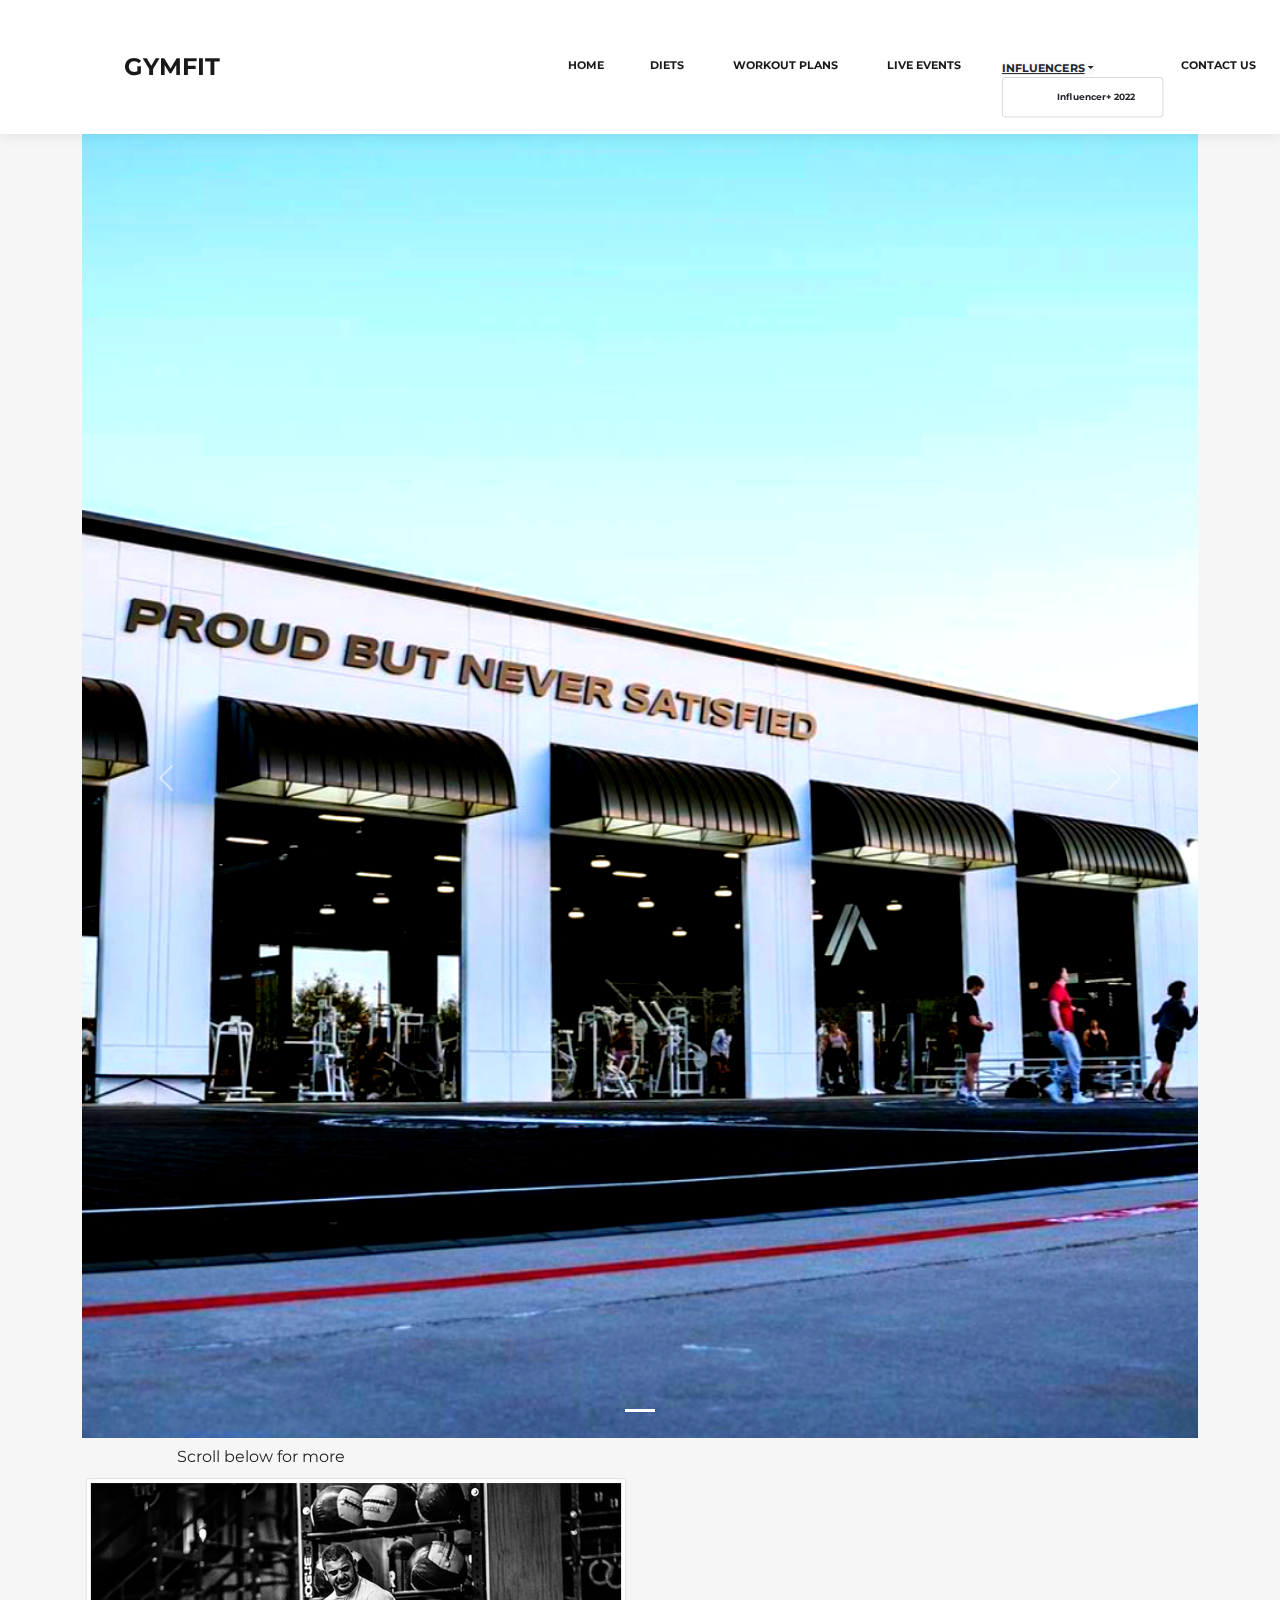
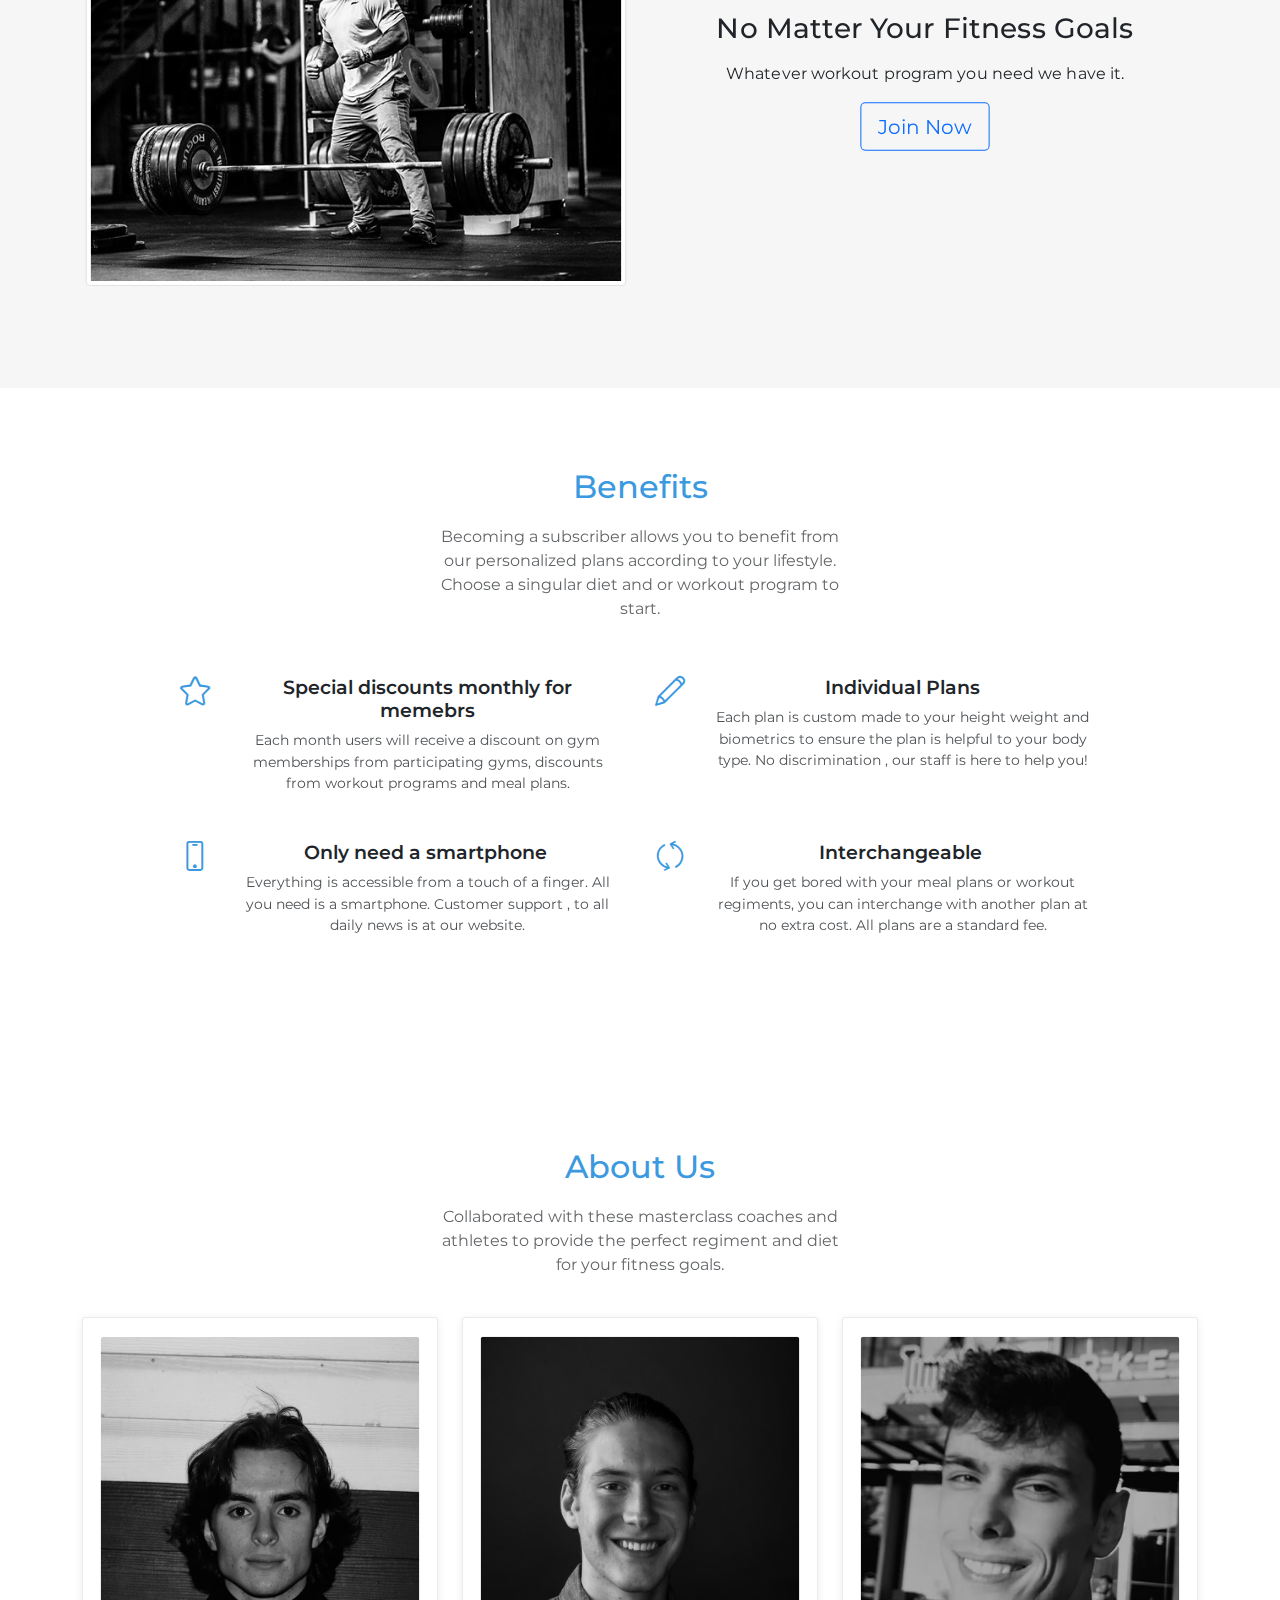
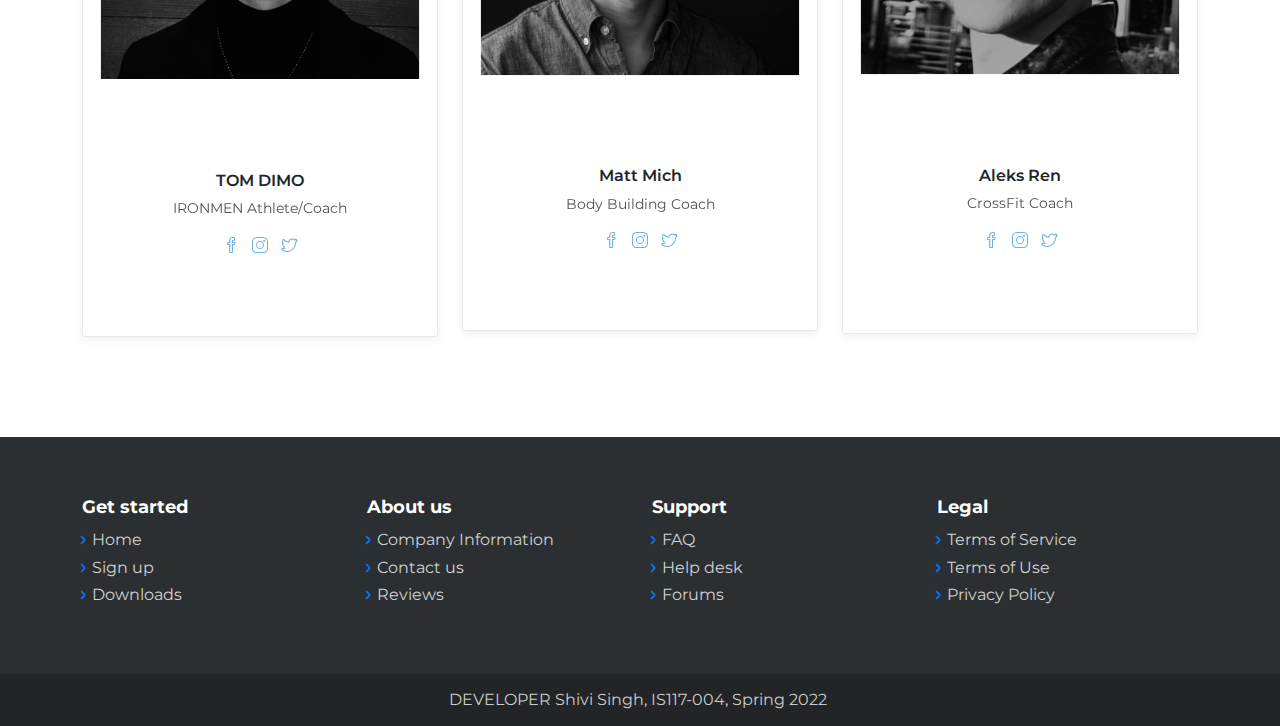
<file: Final web proj/index.html>
<!DOCTYPE html>
<html class="text-center">

<head>
    <meta charset="utf-8">
    <meta name="viewport" content="width=device-width, initial-scale=1.0, shrink-to-fit=no">
    <title>Home - Brand</title>
    <link rel="stylesheet" href="assets/bootstrap/css/bootstrap.min.css">
    <link rel="stylesheet" href="https://fonts.googleapis.com/css?family=Montserrat:400,400i,700,700i,600,600i&amp;display=swap">
    <link rel="stylesheet" href="assets/fonts/simple-line-icons.min.css">
    <link rel="stylesheet" href="assets/css/Features-Image-1.css">
    <link rel="stylesheet" href="assets/css/Features-Image.css">
    <link rel="stylesheet" href="assets/css/NMDIG-Jumbotron-Advanced-Responsive-Tint-1.css">
    <link rel="stylesheet" href="assets/css/NMDIG-Jumbotron-Advanced-Responsive-Tint.css">
    <link rel="stylesheet" href="assets/css/vanilla-zoom.min.compiled.css">
</head>

<body>
    <nav class="navbar navbar-light navbar-expand-lg fixed-top bg-white clean-navbar">
        <div class="container-fluid"><button data-bs-toggle="collapse" class="navbar-toggler" data-bs-target="#navcol-1"><span class="visually-hidden">Toggle navigation</span><span class="navbar-toggler-icon"></span></button><a class="btn btn-primary" role="button" style="transform: translate(-154px);background: var(--bs-white);color: var(--bs-dark);border-color: var(--bs-dark);" href="index.html">GYMFIT</a>
            <div class="collapse navbar-collapse" id="navcol-1" style="padding: 25px;"><a class="navbar-brand logo" style="font-weight: bold;" href="index.html">GYMFIT</a>
                <ul class="navbar-nav ms-auto">
                    <li class="nav-item"><a class="nav-link active" href="index.html" style="font-weight: bold;font-size: 10.8px;transform: translate(52px);">Home</a></li>
                    <li class="nav-item"><a class="nav-link active" href="diets.html" style="font-size: 10.8px;transform: translate(50px);font-weight: bold;">diets</a></li>
                    <li class="nav-item" style="transform: translate(85px);"><a class="nav-link active" href="workout-plans.html" style="font-weight: bold;font-size: 10.8px;transform: translate(-34px);">Workout plans</a></li>
                    <li class="nav-item" style="transform: translate(112px);"><a class="nav-link active" href="live-events.html" style="font-weight: bold;font-size: 10.8px;transform: translate(-60px);">live events</a></li>
                    <li class="nav-item" style="font-size: 12.8px;transform: translate(84px) scale(1.01);margin: 8px;">
                        <div class="nav-item dropdown show" style="transform: translate(-38px);"><a class="dropdown-toggle active" aria-expanded="true" data-bs-toggle="dropdown" style="font-family: Montserrat, sans-serif;color: var(--bs-dark);font-size: 10.8px;font-weight: bold;background: var(--bs-gray-100);transform: translate(84px);" href="live-events.html" target="_blank">INFLUENCERS</a>
                            <div class="dropdown-menu show"><a class="dropdown-item" href="influencer.html" style="font-size: 9px;transform: translate(38px);font-weight: bold;">Influencer+ 2022</a></div>
                        </div>
                    </li>
                    <li class="nav-item"><a class="nav-link active" href="contact-us.html" style="transform: translate(53px);font-weight: bold;font-size: 10.8px;">Contact Us</a></li>
                </ul>
                <ul class="navbar-nav"></ul>
            </div>
        </div>
    </nav>
    <main class="page landing-page"><input class="form-control-plaintext" type="text" value="Welcome to GymFit" readonly="" style="transform: translate(136px);">
        <section class="clean-block clean-info dark">
            <div class="container">
                <div class="carousel slide" data-bs-ride="carousel" id="carousel-1">
                    <div class="carousel-inner">
                        <div class="carousel-item active"><img class="w-100 d-block" src="assets/img/Screen%20Shot%202022-05-04%20at%207.36.06%20PM.png" alt="Slide Image" style="padding: 44px;transform: scale(1.49);filter: contrast(147%) saturate(191%);"></div>
                    </div>
                    <div><a class="carousel-control-prev" href="#carousel-1" role="button" data-bs-slide="prev"><span class="carousel-control-prev-icon"></span><span class="visually-hidden">Previous</span></a><a class="carousel-control-next" href="#carousel-1" role="button" data-bs-slide="next"><span class="carousel-control-next-icon"></span><span class="visually-hidden">Next</span></a></div>
                    <ol class="carousel-indicators">
                        <li data-bs-target="#carousel-1" data-bs-slide-to="0" class="active"></li>
                    </ol>
                </div><input class="form-control-plaintext" type="text" value="Scroll below for more" readonly="" style="transform: translate(95px);">
                <div class="row align-items-center">
                    <div class="col-md-6"><img class="img-thumbnail" src="assets/img/scenery/16133fb937137c45463932628f38fe00.png" style="transform: translate(1px) scale(0.99);"></div>
                    <div class="col-md-6" style="transform: scale(1.01);">
                        <h3>No Matter Your Fitness Goals</h3>
                        <div class="getting-started-info">
                            <p>Whatever workout program you need we have it.</p>
                        </div><a class="btn btn-outline-primary btn-lg" role="button" href="workout-plans.html">Join Now</a>
                    </div>
                </div>
            </div>
        </section>
        <section class="clean-block features">
            <div class="container">
                <div class="block-heading">
                    <h2 class="text-info">Benefits</h2>
                    <p>Becoming a subscriber allows you to benefit from our personalized plans according to your lifestyle. Choose a singular diet and or workout program to start.</p>
                </div>
                <div class="row justify-content-center">
                    <div class="col-md-5 feature-box"><i class="icon-star icon"></i>
                        <h4>Special discounts monthly for memebrs</h4>
                        <p>Each month users will receive a discount on gym memberships from participating gyms, discounts from workout programs and meal plans.</p>
                    </div>
                    <div class="col-md-5 feature-box"><i class="icon-pencil icon"></i>
                        <h4>Individual Plans</h4>
                        <p>Each plan is custom made to your height weight and biometrics to ensure the plan is helpful to your body type. No discrimination , our staff is here to help you!</p>
                    </div>
                    <div class="col-md-5 feature-box"><i class="icon-screen-smartphone icon"></i>
                        <h4>Only need a smartphone&nbsp;</h4>
                        <p>Everything is accessible from a touch of a finger. All you need is a smartphone. Customer support , to all daily news is at our website.</p>
                    </div>
                    <div class="col-md-5 feature-box"><i class="icon-refresh icon"></i>
                        <h4>Interchangeable&nbsp;</h4>
                        <p>If you get bored with your meal plans or workout regiments, you can interchange with another plan at no extra cost. All plans are a standard fee.</p>
                    </div>
                </div>
            </div>
        </section>
        <section class="clean-block about-us">
            <div class="container">
                <div class="block-heading">
                    <h2 class="text-info">About Us</h2>
                    <p>Collaborated with these masterclass coaches and athletes to provide the perfect regiment and diet for your fitness goals.</p>
                </div>
                <div class="row justify-content-center">
                    <div class="col-sm-6 col-lg-4">
                        <div class="card text-center clean-card" style="max-width: 1000px;"><img class="card-img-top w-100 d-block" src="assets/img/avatars/headshot_tommy.jpg" style="transform: scale(0.90);height: 379.5px;">
                            <div class="card-body info" style="height: 237.812px;padding: 73px;">
                                <h4 class="card-title">TOM DIMO</h4>
                                <p class="card-text">IRONMEN Athlete/Coach</p>
                                <div class="icons"><a href="#"><i class="icon-social-facebook"></i></a><a href="#"><i class="icon-social-instagram"></i></a><a href="#"><i class="icon-social-twitter"></i></a></div>
                            </div>
                        </div>
                    </div>
                    <div class="col-sm-6 col-lg-4">
                        <div class="card text-center clean-card"><img class="card-img-top w-100 d-block" src="assets/img/avatars/headshot_matt.jpg" style="transform: scale(0.90);height: 376px;">
                            <div class="card-body info" style="padding: 72px;">
                                <h4 class="card-title">Matt Mich</h4>
                                <p class="card-text">Body Building Coach</p>
                                <div class="icons"><a href="#"><i class="icon-social-facebook"></i></a><a href="#"><i class="icon-social-instagram"></i></a><a href="#"><i class="icon-social-twitter"></i></a></div>
                            </div>
                        </div>
                    </div>
                    <div class="col-sm-6 col-lg-4">
                        <div class="card text-center clean-card"><img class="card-img-top w-100 d-block" src="assets/img/avatars/headshot_aleks.jpg" style="height: 374.656px;transform: scale(0.90);filter: brightness(69%) contrast(96%) saturate(0%);">
                            <div class="card-body info" style="height: 239.812px;padding: 73px;">
                                <h4 class="card-title">Aleks Ren</h4>
                                <p class="card-text">CrossFit Coach</p>
                                <div class="icons"><a href="#"><i class="icon-social-facebook"></i></a><a href="#"><i class="icon-social-instagram"></i></a><a href="#"><i class="icon-social-twitter"></i></a></div>
                            </div>
                        </div>
                    </div>
                </div>
            </div>
        </section>
    </main>
    <footer class="page-footer dark">
        <div class="container">
            <div class="row">
                <div class="col-sm-3">
                    <h5>Get started</h5>
                    <ul>
                        <li><a href="#">Home</a></li>
                        <li><a href="#">Sign up</a></li>
                        <li><a href="#">Downloads</a></li>
                    </ul>
                </div>
                <div class="col-sm-3">
                    <h5>About us</h5>
                    <ul>
                        <li><a href="#">Company Information</a></li>
                        <li><a href="contact-us.html">Contact us</a></li>
                        <li><a href="#">Reviews</a></li>
                    </ul>
                </div>
                <div class="col-sm-3">
                    <h5>Support</h5>
                    <ul>
                        <li><a href="#">FAQ</a></li>
                        <li><a href="#">Help desk</a></li>
                        <li><a href="#">Forums</a></li>
                    </ul>
                </div>
                <div class="col-sm-3">
                    <h5>Legal</h5>
                    <ul>
                        <li><a href="#">Terms of Service</a></li>
                        <li><a href="#">Terms of Use</a></li>
                        <li><a href="#">Privacy Policy</a></li>
                    </ul>
                </div>
            </div>
        </div>
        <div class="footer-copyright">
            <p>DEVELOPER Shivi Singh, IS117-004, Spring 2022&nbsp;</p>
        </div>
    </footer>
    <script src="assets/bootstrap/js/bootstrap.min.js"></script>
    <script src="assets/js/vanilla-zoom.js"></script>
    <script src="assets/js/theme.js"></script>
</body>

</html>
</file>
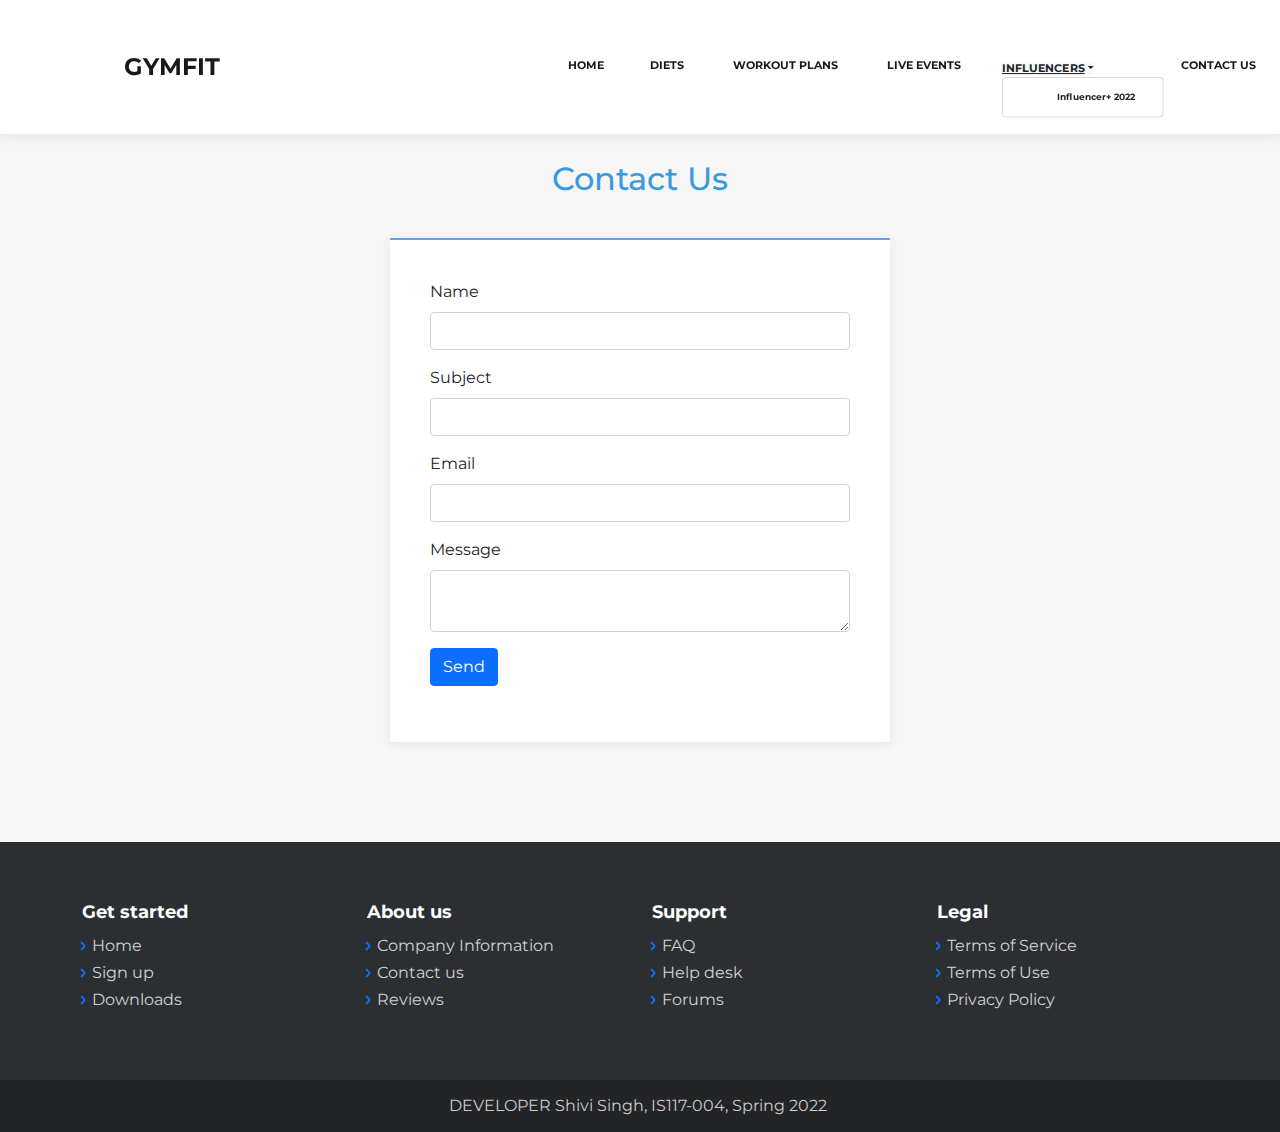
<file: Final web proj/contact-us.html>
<!DOCTYPE html>
<html>

<head>
    <meta charset="utf-8">
    <meta name="viewport" content="width=device-width, initial-scale=1.0, shrink-to-fit=no">
    <title>Contact Us - Brand</title>
    <link rel="stylesheet" href="assets/bootstrap/css/bootstrap.min.css">
    <link rel="stylesheet" href="https://fonts.googleapis.com/css?family=Montserrat:400,400i,700,700i,600,600i&amp;display=swap">
    <link rel="stylesheet" href="assets/fonts/simple-line-icons.min.css">
    <link rel="stylesheet" href="assets/css/Features-Image-1.css">
    <link rel="stylesheet" href="assets/css/Features-Image.css">
    <link rel="stylesheet" href="assets/css/NMDIG-Jumbotron-Advanced-Responsive-Tint-1.css">
    <link rel="stylesheet" href="assets/css/NMDIG-Jumbotron-Advanced-Responsive-Tint.css">
    <link rel="stylesheet" href="assets/css/vanilla-zoom.min.compiled.css">
</head>

<body>
    <nav class="navbar navbar-light navbar-expand-lg fixed-top bg-white clean-navbar">
        <div class="container-fluid"><button data-bs-toggle="collapse" class="navbar-toggler" data-bs-target="#navcol-1"><span class="visually-hidden">Toggle navigation</span><span class="navbar-toggler-icon"></span></button><a class="btn btn-primary" role="button" style="transform: translate(-154px);background: var(--bs-white);color: var(--bs-dark);border-color: var(--bs-dark);" href="index.html">GYMFIT</a>
            <div class="collapse navbar-collapse" id="navcol-1" style="padding: 25px;"><a class="navbar-brand logo" style="font-weight: bold;" href="index.html">GYMFIT</a>
                <ul class="navbar-nav ms-auto">
                    <li class="nav-item"><a class="nav-link active" href="index.html" style="font-weight: bold;font-size: 10.8px;transform: translate(52px);">Home</a></li>
                    <li class="nav-item"><a class="nav-link active" href="diets.html" style="font-size: 10.8px;transform: translate(50px);font-weight: bold;">diets</a></li>
                    <li class="nav-item" style="transform: translate(85px);"><a class="nav-link active" href="workout-plans.html" style="font-weight: bold;font-size: 10.8px;transform: translate(-34px);">Workout plans</a></li>
                    <li class="nav-item" style="transform: translate(112px);"><a class="nav-link active" href="live-events.html" style="font-weight: bold;font-size: 10.8px;transform: translate(-60px);">live events</a></li>
                    <li class="nav-item" style="font-size: 12.8px;transform: translate(84px) scale(1.01);margin: 8px;">
                        <div class="nav-item dropdown show" style="transform: translate(-38px);"><a class="dropdown-toggle active" aria-expanded="true" data-bs-toggle="dropdown" style="font-family: Montserrat, sans-serif;color: var(--bs-dark);font-size: 10.8px;font-weight: bold;background: var(--bs-gray-100);transform: translate(84px);" href="live-events.html" target="_blank">INFLUENCERS</a>
                            <div class="dropdown-menu show"><a class="dropdown-item" href="influencer.html" style="font-size: 9px;transform: translate(38px);font-weight: bold;">Influencer+ 2022</a></div>
                        </div>
                    </li>
                    <li class="nav-item"><a class="nav-link active" href="contact-us.html" style="transform: translate(53px);font-weight: bold;font-size: 10.8px;">Contact Us</a></li>
                </ul>
                <ul class="navbar-nav"></ul>
            </div>
        </div>
    </nav>
    <main class="page contact-us-page">
        <section class="clean-block clean-form dark">
            <div class="container">
                <div class="block-heading">
                    <h2 class="text-info">Contact Us</h2>
                    <p></p>
                </div>
                <form>
                    <div class="mb-3"><label class="form-label" for="name">Name</label><input class="form-control" type="text" id="name" name="name"></div>
                    <div class="mb-3"><label class="form-label" for="subject">Subject</label><input class="form-control" type="text" id="subject" name="subject"></div>
                    <div class="mb-3"><label class="form-label" for="email">Email</label><input class="form-control" type="email" id="email" name="email"></div>
                    <div class="mb-3"><label class="form-label" for="message">Message</label><textarea class="form-control" id="message" name="message"></textarea></div>
                    <div class="mb-3"><button class="btn btn-primary" type="submit">Send</button></div>
                </form>
            </div>
        </section>
    </main>
    <footer class="page-footer dark">
        <div class="container">
            <div class="row">
                <div class="col-sm-3">
                    <h5>Get started</h5>
                    <ul>
                        <li><a href="#">Home</a></li>
                        <li><a href="#">Sign up</a></li>
                        <li><a href="#">Downloads</a></li>
                    </ul>
                </div>
                <div class="col-sm-3">
                    <h5>About us</h5>
                    <ul>
                        <li><a href="#">Company Information</a></li>
                        <li><a href="contact-us.html">Contact us</a></li>
                        <li><a href="#">Reviews</a></li>
                    </ul>
                </div>
                <div class="col-sm-3">
                    <h5>Support</h5>
                    <ul>
                        <li><a href="#">FAQ</a></li>
                        <li><a href="#">Help desk</a></li>
                        <li><a href="#">Forums</a></li>
                    </ul>
                </div>
                <div class="col-sm-3">
                    <h5>Legal</h5>
                    <ul>
                        <li><a href="#">Terms of Service</a></li>
                        <li><a href="#">Terms of Use</a></li>
                        <li><a href="#">Privacy Policy</a></li>
                    </ul>
                </div>
            </div>
        </div>
        <div class="footer-copyright">
            <p>DEVELOPER Shivi Singh, IS117-004, Spring 2022&nbsp;</p>
        </div>
    </footer>
    <script src="assets/bootstrap/js/bootstrap.min.js"></script>
    <script src="assets/js/vanilla-zoom.js"></script>
    <script src="assets/js/theme.js"></script>
</body>

</html>
</file>
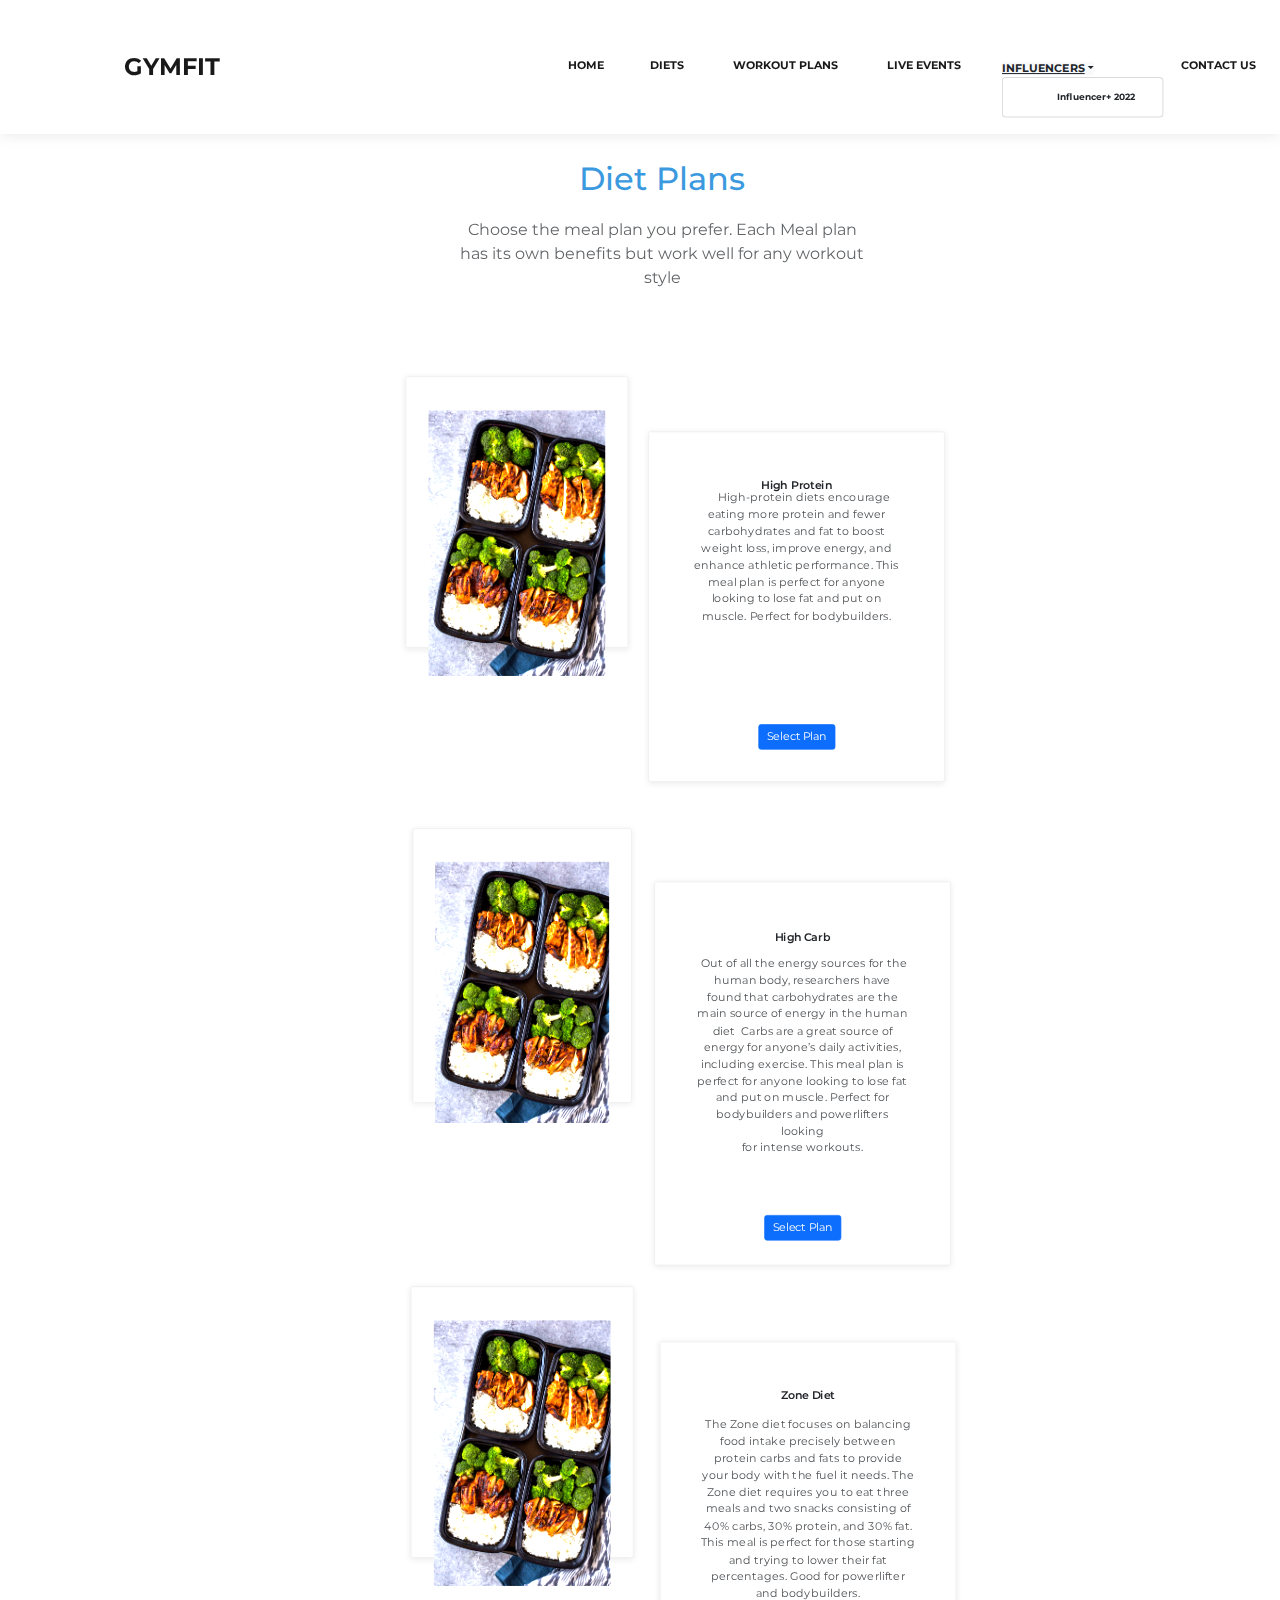
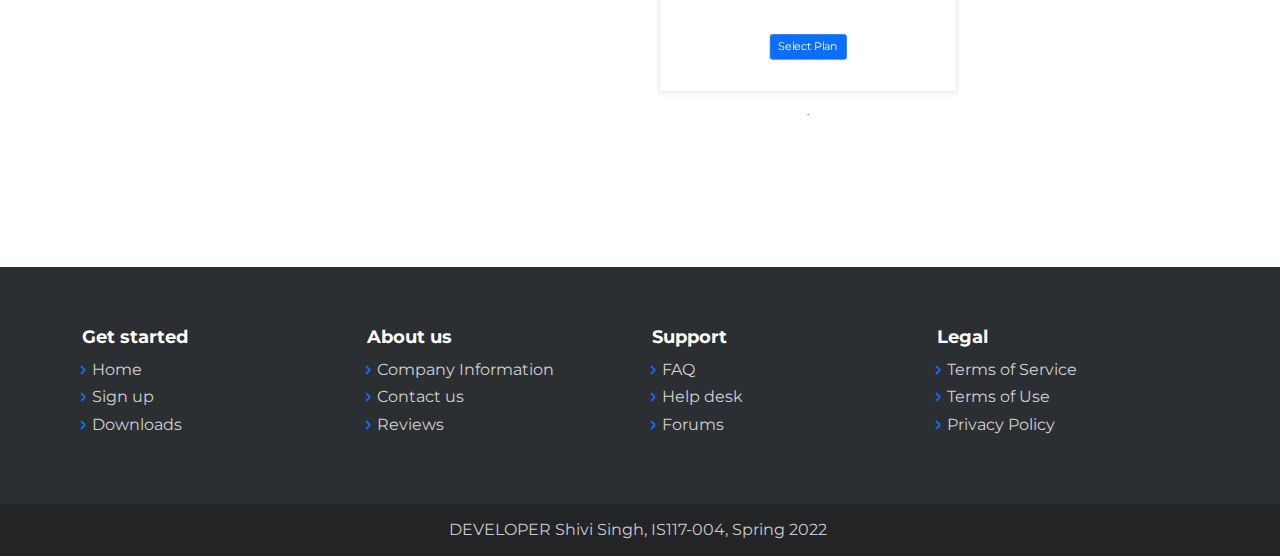
<file: Final web proj/diets.html>
<!DOCTYPE html>
<html>

<head>
    <meta charset="utf-8">
    <meta name="viewport" content="width=device-width, initial-scale=1.0, shrink-to-fit=no">
    <title>About Us - Brand</title>
    <link rel="stylesheet" href="assets/bootstrap/css/bootstrap.min.css">
    <link rel="stylesheet" href="https://fonts.googleapis.com/css?family=Montserrat:400,400i,700,700i,600,600i&amp;display=swap">
    <link rel="stylesheet" href="assets/fonts/simple-line-icons.min.css">
    <link rel="stylesheet" href="assets/css/Features-Image-1.css">
    <link rel="stylesheet" href="assets/css/Features-Image.css">
    <link rel="stylesheet" href="assets/css/NMDIG-Jumbotron-Advanced-Responsive-Tint-1.css">
    <link rel="stylesheet" href="assets/css/NMDIG-Jumbotron-Advanced-Responsive-Tint.css">
    <link rel="stylesheet" href="assets/css/vanilla-zoom.min.compiled.css">
</head>

<body>
    <nav class="navbar navbar-light navbar-expand-lg fixed-top bg-white clean-navbar">
        <div class="container-fluid"><button data-bs-toggle="collapse" class="navbar-toggler" data-bs-target="#navcol-1"><span class="visually-hidden">Toggle navigation</span><span class="navbar-toggler-icon"></span></button><a class="btn btn-primary" role="button" style="transform: translate(-154px);background: var(--bs-white);color: var(--bs-dark);border-color: var(--bs-dark);" href="index.html">GYMFIT</a>
            <div class="collapse navbar-collapse" id="navcol-1" style="padding: 25px;"><a class="navbar-brand logo" style="font-weight: bold;" href="index.html">GYMFIT</a>
                <ul class="navbar-nav ms-auto">
                    <li class="nav-item"><a class="nav-link active" href="index.html" style="font-weight: bold;font-size: 10.8px;transform: translate(52px);">Home</a></li>
                    <li class="nav-item"><a class="nav-link active" href="diets.html" style="font-size: 10.8px;transform: translate(50px);font-weight: bold;">diets</a></li>
                    <li class="nav-item" style="transform: translate(85px);"><a class="nav-link active" href="workout-plans.html" style="font-weight: bold;font-size: 10.8px;transform: translate(-34px);">Workout plans</a></li>
                    <li class="nav-item" style="transform: translate(112px);"><a class="nav-link active" href="live-events.html" style="font-weight: bold;font-size: 10.8px;transform: translate(-60px);">live events</a></li>
                    <li class="nav-item" style="font-size: 12.8px;transform: translate(84px) scale(1.01);margin: 8px;">
                        <div class="nav-item dropdown show" style="transform: translate(-38px);"><a class="dropdown-toggle active" aria-expanded="true" data-bs-toggle="dropdown" style="font-family: Montserrat, sans-serif;color: var(--bs-dark);font-size: 10.8px;font-weight: bold;background: var(--bs-gray-100);transform: translate(84px);" href="live-events.html" target="_blank">INFLUENCERS</a>
                            <div class="dropdown-menu show"><a class="dropdown-item" href="influencer.html" style="font-size: 9px;transform: translate(38px);font-weight: bold;">Influencer+ 2022</a></div>
                        </div>
                    </li>
                    <li class="nav-item"><a class="nav-link active" href="contact-us.html" style="transform: translate(53px);font-weight: bold;font-size: 10.8px;">Contact Us</a></li>
                </ul>
                <ul class="navbar-nav"></ul>
            </div>
        </div>
    </nav>
    <main class="page">
        <section class="clean-block about-us">
            <div class="container" style="transform: translate(22px);height: 699.75px;">
                <div class="block-heading">
                    <h2 class="text-info">Diet Plans</h2>
                    <p>Choose the meal plan you prefer. Each Meal plan has its own benefits but work well for any workout style</p>
                </div>
                <div class="row justify-content-center" style="height: 733.422px;transform: scale(0.62);">
                    <div class="col-12 col-sm-6 col-lg-4 offset-0" style="height: 699.422px;margin: -150px;">
                        <div class="card text-center clean-card" style="height: 456.422px;margin: -9px;padding: -11px;transform: translate(-44px) scale(0.96);"><img class="card-img-top w-100 d-block" src="assets/img/avatars/20-Minute-Meal-Prep-Chicken-and-Broccol1.jpg" style="border-color: var(--bs-indigo);filter: brightness(129%) contrast(111%) hue-rotate(0deg) invert(0%) saturate(108%);transform: scale(0.80);"></div>
                    </div>
                    <div class="col-sm-6 col-lg-4">
                        <div class="card text-center clean-card" style="height: 564.766px;padding: 2px;margin: -61px;transform: translate(177px);">
                            <div class="card-body info" style="transform: scale(1.08);height: 318.766px;margin: 58px;">
                                <h4 class="card-title">High Protein</h4>
                                <p class="card-text" style="font-size: 15.6px;height: 293.516px;transform: scale(1.08);">&nbsp; &nbsp; &nbsp;High-protein diets encourage eating more protein and fewer carbohydrates and fat to boost weight loss, improve energy, and enhance athletic performance. This meal plan is perfect for anyone looking to lose fat and put on muscle. Perfect for bodybuilders.</p>
                                <div class="icons"><a href="#"></a><a href="#"></a><a href="#"></a></div><button class="btn btn-primary" type="button">Select Plan</button>
                            </div>
                        </div>
                    </div>
                </div>
            </div>
            <div class="container" style="height: 460.422px;">
                <div class="row justify-content-center" style="height: 733.422px;transform: scale(0.62);">
                    <div class="col-12 col-sm-6 col-lg-4 offset-0" style="height: 699.422px;margin: -150px;">
                        <div class="card text-center clean-card" style="height: 461.422px;margin: -6px;padding: -13px;transform: scale(0.96);"><img class="card-img-top w-100 d-block" src="assets/img/avatars/20-Minute-Meal-Prep-Chicken-and-Broccol1.jpg" style="border-color: var(--bs-indigo);filter: brightness(129%) contrast(111%) hue-rotate(0deg) invert(0%) saturate(108%);transform: scale(0.80);"></div>
                    </div>
                    <div class="col-sm-6 col-lg-4">
                        <div class="card text-center clean-card" style="height: 618.766px;padding: 2px;margin: -61px;transform: translate(222px);">
                            <div class="card-body info" style="transform: scale(1.08);height: 318.766px;margin: 58px;">
                                <h4 class="card-title" style="margin: 0px;padding: 6px;height: 52.1875px;">High Carb</h4>
                                <p class="card-text" style="font-size: 15.6px;height: 293.516px;transform: scale(1.07);">&nbsp;Out of all the energy sources for the human body, researchers have found that carbohydrates are the main source of energy in the human diet&nbsp; Carbs are a great source of energy for anyone’s daily activities, including exercise. This meal plan is perfect for anyone looking to lose fat and put on muscle. Perfect for bodybuilders and powerlifters looking<br> for intense workouts.<br><br><br><br><br><br><br></p>
                                <div class="icons"><a href="#"></a><a href="#"></a><a href="#"></a></div><button class="btn btn-primary" type="button" style="margin: 38px;">Select Plan</button>
                            </div>
                        </div>
                    </div>
                </div>
            </div>
            <div class="container" style="height: 526.422px;">
                <div class="row justify-content-center" style="height: 733.422px;transform: scale(0.62);">
                    <div class="col-12 col-sm-6 col-lg-4 offset-0" style="height: 699.422px;margin: -150px;">
                        <div class="card text-center clean-card" style="height: 456.422px;margin: -9px;padding: -11px;transform: scale(0.96);"><img class="card-img-top w-100 d-block" src="assets/img/avatars/20-Minute-Meal-Prep-Chicken-and-Broccol1.jpg" style="border-color: var(--bs-indigo);filter: brightness(129%) contrast(111%) hue-rotate(0deg) invert(0%) saturate(108%);transform: scale(0.80);"></div>
                    </div>
                    <div class="col-sm-6 col-lg-4">
                        <div class="card text-center clean-card" style="height: 564.766px;padding: 2px;margin: -61px;transform: translate(231px);">
                            <div class="card-body info" style="transform: scale(1.08);height: 318.766px;margin: 58px;">
                                <h4 class="card-title">Zone Diet</h4>
                                <p class="card-text" style="font-size: 15.6px;height: 293.516px;transform: scale(1.08);">&nbsp; &nbsp; &nbsp; &nbsp; &nbsp; &nbsp; &nbsp; &nbsp; &nbsp; &nbsp; &nbsp; &nbsp; &nbsp; &nbsp; &nbsp; &nbsp; &nbsp; &nbsp; &nbsp; &nbsp; &nbsp; &nbsp; &nbsp; &nbsp; &nbsp; &nbsp;<br>The Zone diet focuses on balancing food intake precisely between protein carbs and fats to provide your body with the fuel it needs. The Zone diet requires you to eat three meals and two snacks consisting of 40% carbs, 30% protein, and 30% fat. This meal is perfect for those starting and trying to lower their fat percentages. Good for powerlifter and bodybuilders.<br><br><br><br><br><br><br>.</p>
                                <div class="icons"><a href="#"></a><a href="#"></a><a href="#"></a></div><button class="btn btn-primary" type="button">Select Plan</button>
                            </div>
                        </div>
                    </div>
                </div>
            </div>
        </section>
    </main>
    <footer class="page-footer dark">
        <div class="container">
            <div class="row">
                <div class="col-sm-3">
                    <h5>Get started</h5>
                    <ul>
                        <li><a href="#">Home</a></li>
                        <li><a href="#">Sign up</a></li>
                        <li><a href="#">Downloads</a></li>
                    </ul>
                </div>
                <div class="col-sm-3">
                    <h5>About us</h5>
                    <ul>
                        <li><a href="#">Company Information</a></li>
                        <li><a href="contact-us.html">Contact us</a></li>
                        <li><a href="#">Reviews</a></li>
                    </ul>
                </div>
                <div class="col-sm-3">
                    <h5>Support</h5>
                    <ul>
                        <li><a href="#">FAQ</a></li>
                        <li><a href="#">Help desk</a></li>
                        <li><a href="#">Forums</a></li>
                    </ul>
                </div>
                <div class="col-sm-3">
                    <h5>Legal</h5>
                    <ul>
                        <li><a href="#">Terms of Service</a></li>
                        <li><a href="#">Terms of Use</a></li>
                        <li><a href="#">Privacy Policy</a></li>
                    </ul>
                </div>
            </div>
        </div>
        <div class="footer-copyright">
            <p>DEVELOPER Shivi Singh, IS117-004, Spring 2022&nbsp;</p>
        </div>
    </footer>
    <script src="assets/bootstrap/js/bootstrap.min.js"></script>
    <script src="assets/js/vanilla-zoom.js"></script>
    <script src="assets/js/theme.js"></script>
</body>

</html>
</file>
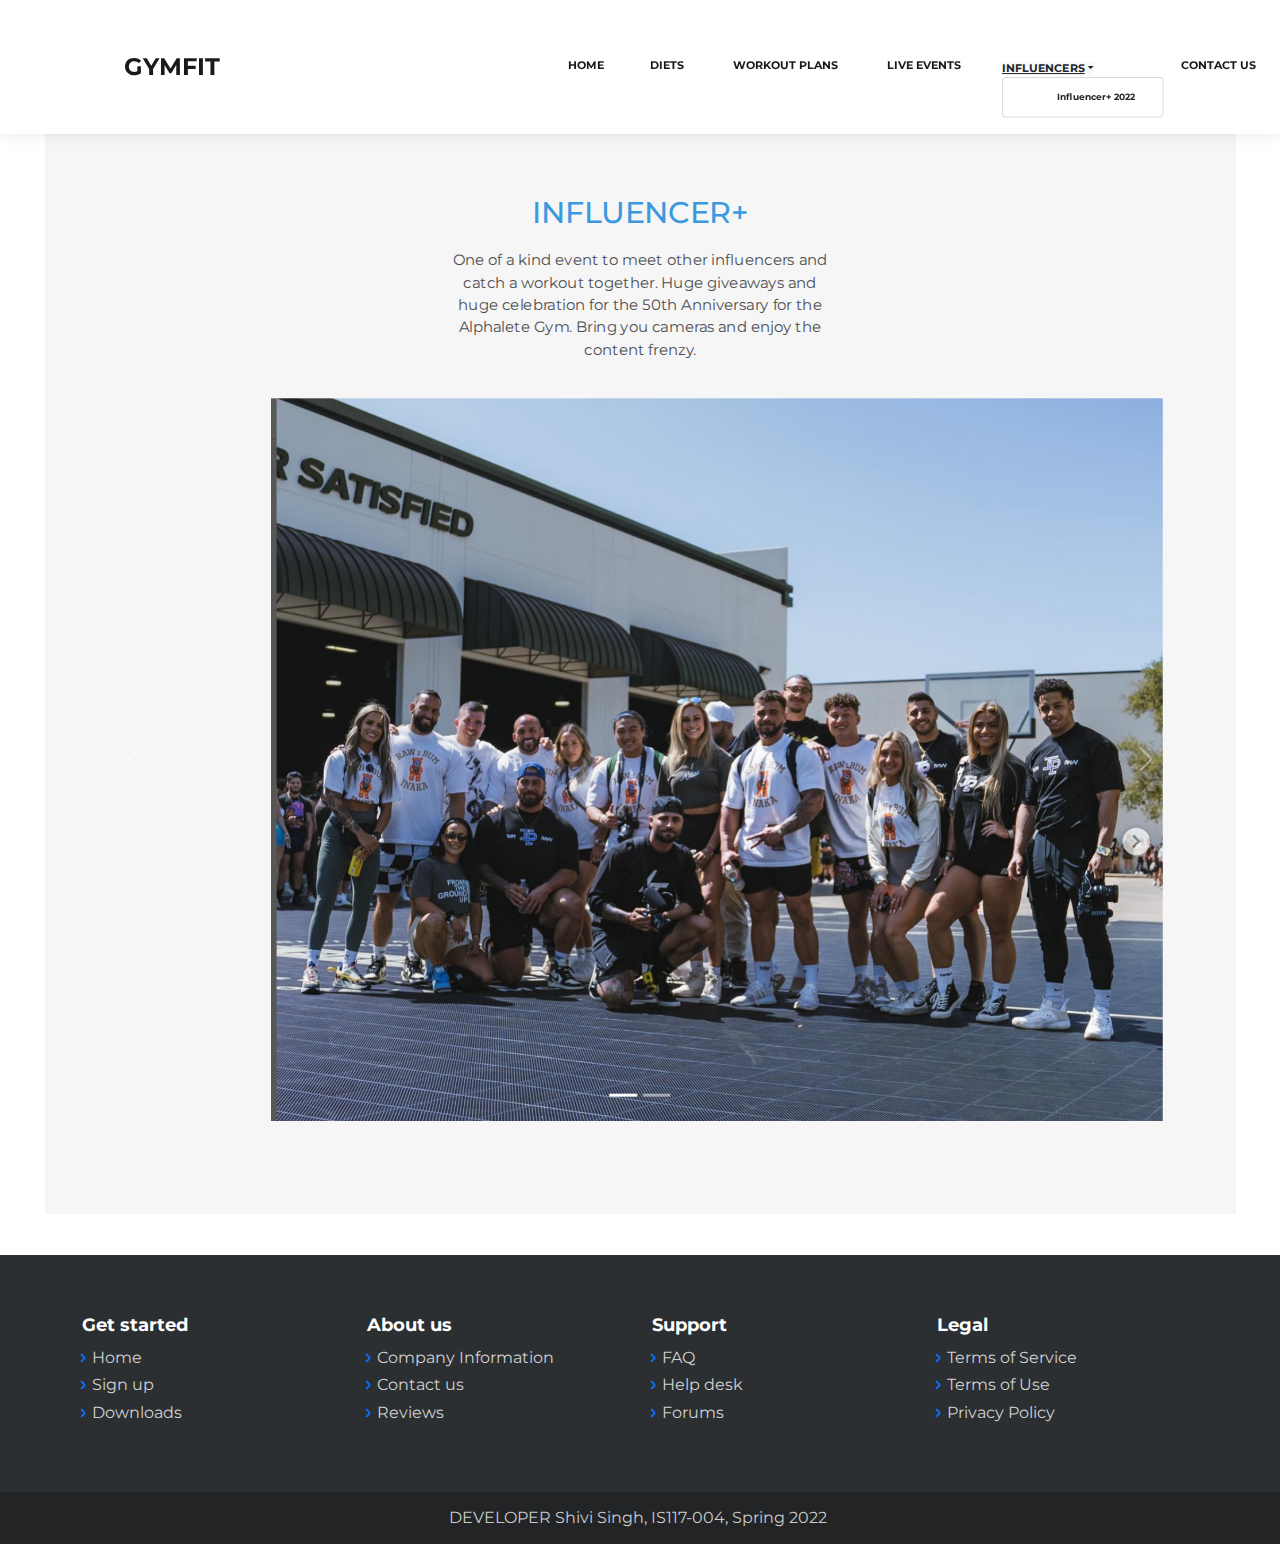
<file: Final web proj/influencer.html>
<!DOCTYPE html>
<html>

<head>
    <meta charset="utf-8">
    <meta name="viewport" content="width=device-width, initial-scale=1.0, shrink-to-fit=no">
    <title>Blog - Brand</title>
    <link rel="stylesheet" href="assets/bootstrap/css/bootstrap.min.css">
    <link rel="stylesheet" href="https://fonts.googleapis.com/css?family=Montserrat:400,400i,700,700i,600,600i&amp;display=swap">
    <link rel="stylesheet" href="assets/fonts/simple-line-icons.min.css">
    <link rel="stylesheet" href="assets/css/Features-Image-1.css">
    <link rel="stylesheet" href="assets/css/Features-Image.css">
    <link rel="stylesheet" href="assets/css/NMDIG-Jumbotron-Advanced-Responsive-Tint-1.css">
    <link rel="stylesheet" href="assets/css/NMDIG-Jumbotron-Advanced-Responsive-Tint.css">
    <link rel="stylesheet" href="assets/css/vanilla-zoom.min.compiled.css">
</head>

<body>
    <nav class="navbar navbar-light navbar-expand-lg fixed-top bg-white clean-navbar">
        <div class="container-fluid"><button data-bs-toggle="collapse" class="navbar-toggler" data-bs-target="#navcol-1"><span class="visually-hidden">Toggle navigation</span><span class="navbar-toggler-icon"></span></button><a class="btn btn-primary" role="button" style="transform: translate(-154px);background: var(--bs-white);color: var(--bs-dark);border-color: var(--bs-dark);" href="index.html">GYMFIT</a>
            <div class="collapse navbar-collapse" id="navcol-1" style="padding: 25px;"><a class="navbar-brand logo" style="font-weight: bold;" href="index.html">GYMFIT</a>
                <ul class="navbar-nav ms-auto">
                    <li class="nav-item"><a class="nav-link active" href="index.html" style="font-weight: bold;font-size: 10.8px;transform: translate(52px);">Home</a></li>
                    <li class="nav-item"><a class="nav-link active" href="diets.html" style="font-size: 10.8px;transform: translate(50px);font-weight: bold;">diets</a></li>
                    <li class="nav-item" style="transform: translate(85px);"><a class="nav-link active" href="workout-plans.html" style="font-weight: bold;font-size: 10.8px;transform: translate(-34px);">Workout plans</a></li>
                    <li class="nav-item" style="transform: translate(112px);"><a class="nav-link active" href="live-events.html" style="font-weight: bold;font-size: 10.8px;transform: translate(-60px);">live events</a></li>
                    <li class="nav-item" style="font-size: 12.8px;transform: translate(84px) scale(1.01);margin: 8px;">
                        <div class="nav-item dropdown show" style="transform: translate(-38px);"><a class="dropdown-toggle active" aria-expanded="true" data-bs-toggle="dropdown" style="font-family: Montserrat, sans-serif;color: var(--bs-dark);font-size: 10.8px;font-weight: bold;background: var(--bs-gray-100);transform: translate(84px);" href="live-events.html" target="_blank">INFLUENCERS</a>
                            <div class="dropdown-menu show"><a class="dropdown-item" href="influencer.html" style="font-size: 9px;transform: translate(38px);font-weight: bold;">Influencer+ 2022</a></div>
                        </div>
                    </li>
                    <li class="nav-item"><a class="nav-link active" href="contact-us.html" style="transform: translate(53px);font-weight: bold;font-size: 10.8px;">Contact Us</a></li>
                </ul>
                <ul class="navbar-nav"></ul>
            </div>
        </div>
    </nav>
    <main class="page blog-post-list">
        <section class="clean-block clean-blog-list dark" style="transform: scale(0.93);">
            <div class="container" style="color: var(--bs-dark);">
                <div class="block-heading" style="color: var(--bs-dark);">
                    <h2 class="text-info" style="color: var(--bs-secondary);">INFLUENCER+</h2>
                    <p>One of a kind event to meet other influencers and catch a workout together. Huge giveaways and huge celebration for the 50th Anniversary for the Alphalete Gym. Bring you cameras and enjoy the content frenzy.</p>
                </div>
            </div>
            <div class="carousel slide" data-bs-ride="carousel" id="carousel-1">
                <div class="carousel-inner">
                    <div class="carousel-item active" style="width: 959px;height: 777.031px;transform: translate(243px);"><img class="img-fluid w-100 d-block" src="assets/img/Screen%20Shot%202022-05-04%20at%207.30.04%20PM.png" alt="Slide Image"></div>
                    <div class="carousel-item" style="margin: -308px;transform: translate(294px);"><img class="w-100 d-block" src="assets/img/Screen%20Shot%202022-05-04%20at%207.34.54%20PM.png" alt="Slide Image" style="height: 1592.88px;transform: scale(0.57);filter: brightness(80%) contrast(143%) saturate(117%);padding: 19px;"></div>
                </div>
                <div><a class="carousel-control-prev" href="#carousel-1" role="button" data-bs-slide="prev"><span class="carousel-control-prev-icon"></span><span class="visually-hidden">Previous</span></a><a class="carousel-control-next" href="#carousel-1" role="button" data-bs-slide="next"><span class="carousel-control-next-icon"></span><span class="visually-hidden">Next</span></a></div>
                <ol class="carousel-indicators">
                    <li data-bs-target="#carousel-1" data-bs-slide-to="0" class="active"></li>
                    <li data-bs-target="#carousel-1" data-bs-slide-to="1"></li>
                </ol>
            </div>
        </section>
    </main>
    <footer class="page-footer dark">
        <div class="container">
            <div class="row">
                <div class="col-sm-3">
                    <h5>Get started</h5>
                    <ul>
                        <li><a href="#">Home</a></li>
                        <li><a href="#">Sign up</a></li>
                        <li><a href="#">Downloads</a></li>
                    </ul>
                </div>
                <div class="col-sm-3">
                    <h5>About us</h5>
                    <ul>
                        <li><a href="#">Company Information</a></li>
                        <li><a href="contact-us.html">Contact us</a></li>
                        <li><a href="#">Reviews</a></li>
                    </ul>
                </div>
                <div class="col-sm-3">
                    <h5>Support</h5>
                    <ul>
                        <li><a href="#">FAQ</a></li>
                        <li><a href="#">Help desk</a></li>
                        <li><a href="#">Forums</a></li>
                    </ul>
                </div>
                <div class="col-sm-3">
                    <h5>Legal</h5>
                    <ul>
                        <li><a href="#">Terms of Service</a></li>
                        <li><a href="#">Terms of Use</a></li>
                        <li><a href="#">Privacy Policy</a></li>
                    </ul>
                </div>
            </div>
        </div>
        <div class="footer-copyright">
            <p>DEVELOPER Shivi Singh, IS117-004, Spring 2022&nbsp;</p>
        </div>
    </footer>
    <script src="assets/bootstrap/js/bootstrap.min.js"></script>
    <script src="assets/js/vanilla-zoom.js"></script>
    <script src="assets/js/theme.js"></script>
</body>

</html>
</file>
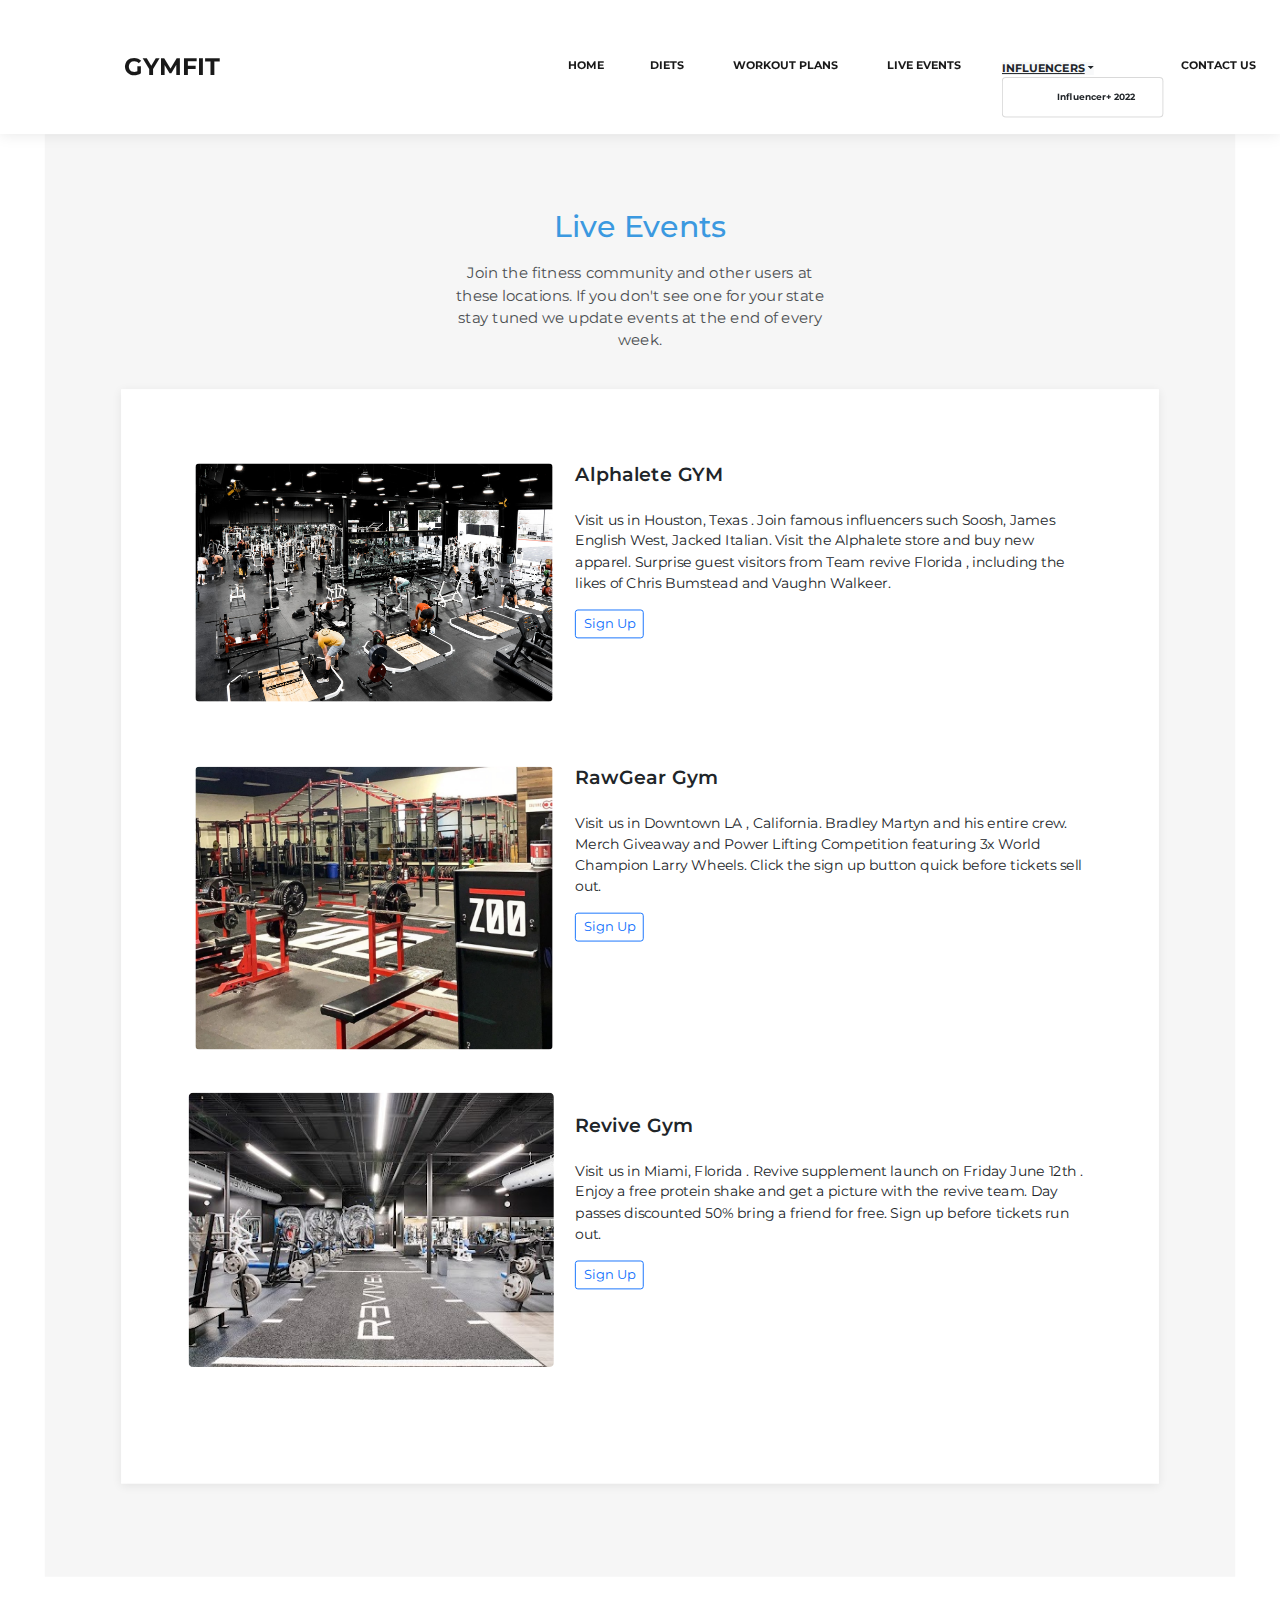
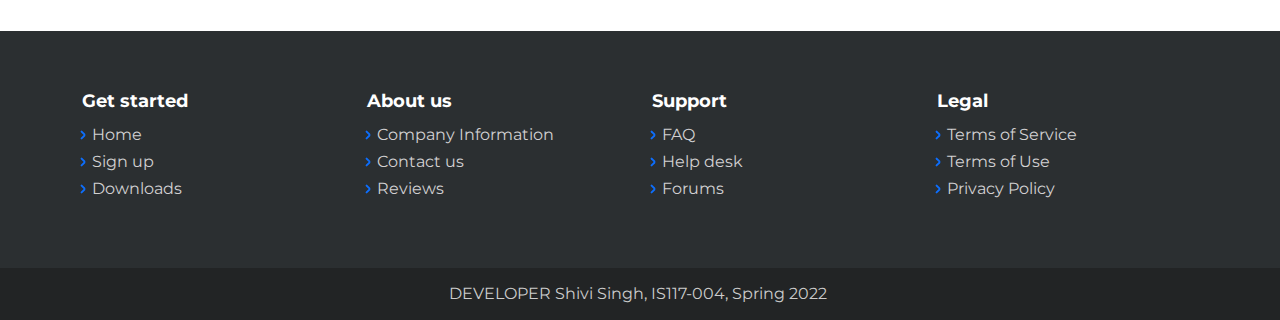
<file: Final web proj/live-events.html>
<!DOCTYPE html>
<html>

<head>
    <meta charset="utf-8">
    <meta name="viewport" content="width=device-width, initial-scale=1.0, shrink-to-fit=no">
    <title>Blog - Brand</title>
    <link rel="stylesheet" href="assets/bootstrap/css/bootstrap.min.css">
    <link rel="stylesheet" href="https://fonts.googleapis.com/css?family=Montserrat:400,400i,700,700i,600,600i&amp;display=swap">
    <link rel="stylesheet" href="assets/fonts/simple-line-icons.min.css">
    <link rel="stylesheet" href="assets/css/Features-Image-1.css">
    <link rel="stylesheet" href="assets/css/Features-Image.css">
    <link rel="stylesheet" href="assets/css/NMDIG-Jumbotron-Advanced-Responsive-Tint-1.css">
    <link rel="stylesheet" href="assets/css/NMDIG-Jumbotron-Advanced-Responsive-Tint.css">
    <link rel="stylesheet" href="assets/css/vanilla-zoom.min.compiled.css">
</head>

<body>
    <nav class="navbar navbar-light navbar-expand-lg fixed-top bg-white clean-navbar">
        <div class="container-fluid"><button data-bs-toggle="collapse" class="navbar-toggler" data-bs-target="#navcol-1"><span class="visually-hidden">Toggle navigation</span><span class="navbar-toggler-icon"></span></button><a class="btn btn-primary" role="button" style="transform: translate(-154px);background: var(--bs-white);color: var(--bs-dark);border-color: var(--bs-dark);" href="index.html">GYMFIT</a>
            <div class="collapse navbar-collapse" id="navcol-1" style="padding: 25px;"><a class="navbar-brand logo" style="font-weight: bold;" href="index.html">GYMFIT</a>
                <ul class="navbar-nav ms-auto">
                    <li class="nav-item"><a class="nav-link active" href="index.html" style="font-weight: bold;font-size: 10.8px;transform: translate(52px);">Home</a></li>
                    <li class="nav-item"><a class="nav-link active" href="diets.html" style="font-size: 10.8px;transform: translate(50px);font-weight: bold;">diets</a></li>
                    <li class="nav-item" style="transform: translate(85px);"><a class="nav-link active" href="workout-plans.html" style="font-weight: bold;font-size: 10.8px;transform: translate(-34px);">Workout plans</a></li>
                    <li class="nav-item" style="transform: translate(112px);"><a class="nav-link active" href="live-events.html" style="font-weight: bold;font-size: 10.8px;transform: translate(-60px);">live events</a></li>
                    <li class="nav-item" style="font-size: 12.8px;transform: translate(84px) scale(1.01);margin: 8px;">
                        <div class="nav-item dropdown show" style="transform: translate(-38px);"><a class="dropdown-toggle active" aria-expanded="true" data-bs-toggle="dropdown" style="font-family: Montserrat, sans-serif;color: var(--bs-dark);font-size: 10.8px;font-weight: bold;background: var(--bs-gray-100);transform: translate(84px);" href="live-events.html" target="_blank">INFLUENCERS</a>
                            <div class="dropdown-menu show"><a class="dropdown-item" href="influencer.html" style="font-size: 9px;transform: translate(38px);font-weight: bold;">Influencer+ 2022</a></div>
                        </div>
                    </li>
                    <li class="nav-item"><a class="nav-link active" href="contact-us.html" style="transform: translate(53px);font-weight: bold;font-size: 10.8px;">Contact Us</a></li>
                </ul>
                <ul class="navbar-nav"></ul>
            </div>
        </div>
    </nav>
    <main class="page blog-post-list">
        <section class="clean-block clean-blog-list dark" style="transform: scale(0.93);">
            <div class="container" style="color: var(--bs-dark);">
                <div class="block-heading" style="color: var(--bs-dark);">
                    <h2 class="text-info" style="color: var(--bs-secondary);">Live Events</h2>
                    <p>Join the fitness community and other users at these locations. If you don't see one for your state stay tuned we update events at the end of every week.</p>
                </div>
                <div class="block-content">
                    <div class="clean-blog-post">
                        <div class="row">
                            <div class="col-lg-5"><img class="rounded img-fluid" src="assets/img/tech/DSC06272_1400x.jpg"></div>
                            <div class="col-lg-7">
                                <h3>Alphalete GYM&nbsp;</h3>
                                <div class="info"><span class="text-muted"></span></div>
                                <p>Visit us in Houston, Texas . Join famous influencers such Soosh, James English West, Jacked Italian. Visit the Alphalete store and buy new apparel. Surprise guest visitors from Team revive Florida , including the likes of Chris Bumstead and Vaughn Walkeer.</p><button class="btn btn-outline-primary btn-sm" type="button">Sign Up</button>
                            </div>
                        </div>
                    </div>
                    <div class="clean-blog-post">
                        <div class="row">
                            <div class="col-lg-5"><img class="rounded img-fluid" src="assets/img/tech/IMG_9286.jpg"></div>
                            <div class="col-lg-7">
                                <h3>RawGear Gym&nbsp;</h3>
                                <div class="info"><span class="text-muted"></span></div>
                                <p>Visit us in Downtown LA , California. Bradley Martyn and his entire crew. Merch Giveaway and Power Lifting Competition featuring 3x World Champion Larry Wheels. Click the sign up button quick before tickets sell out.</p><button class="btn btn-outline-primary btn-sm" type="button">Sign Up</button>
                            </div>
                        </div>
                    </div>
                    <div class="clean-blog-post">
                        <div class="row">
                            <div class="col-lg-5"><img class="rounded img-fluid" src="assets/img/tech/IMG_9287.jpg" style="transform: translate(24px) scale(1.19);padding: -82px;width: 330px;"></div>
                            <div class="col-lg-7">
                                <h3>Revive Gym&nbsp;</h3>
                                <div class="info"><span class="text-muted"></span></div>
                                <p>Visit us in Miami, Florida . Revive supplement launch on Friday June 12th . Enjoy a free protein shake and get a picture with the revive team. Day passes discounted 50% bring a friend for free. Sign up before tickets run out.</p><button class="btn btn-outline-primary btn-sm" type="button">Sign Up</button>
                            </div>
                        </div>
                    </div>
                </div>
            </div>
        </section>
    </main>
    <footer class="page-footer dark">
        <div class="container">
            <div class="row">
                <div class="col-sm-3">
                    <h5>Get started</h5>
                    <ul>
                        <li><a href="#">Home</a></li>
                        <li><a href="#">Sign up</a></li>
                        <li><a href="#">Downloads</a></li>
                    </ul>
                </div>
                <div class="col-sm-3">
                    <h5>About us</h5>
                    <ul>
                        <li><a href="#">Company Information</a></li>
                        <li><a href="contact-us.html">Contact us</a></li>
                        <li><a href="#">Reviews</a></li>
                    </ul>
                </div>
                <div class="col-sm-3">
                    <h5>Support</h5>
                    <ul>
                        <li><a href="#">FAQ</a></li>
                        <li><a href="#">Help desk</a></li>
                        <li><a href="#">Forums</a></li>
                    </ul>
                </div>
                <div class="col-sm-3">
                    <h5>Legal</h5>
                    <ul>
                        <li><a href="#">Terms of Service</a></li>
                        <li><a href="#">Terms of Use</a></li>
                        <li><a href="#">Privacy Policy</a></li>
                    </ul>
                </div>
            </div>
        </div>
        <div class="footer-copyright">
            <p>DEVELOPER Shivi Singh, IS117-004, Spring 2022&nbsp;</p>
        </div>
    </footer>
    <script src="assets/bootstrap/js/bootstrap.min.js"></script>
    <script src="assets/js/vanilla-zoom.js"></script>
    <script src="assets/js/theme.js"></script>
</body>

</html>
</file>
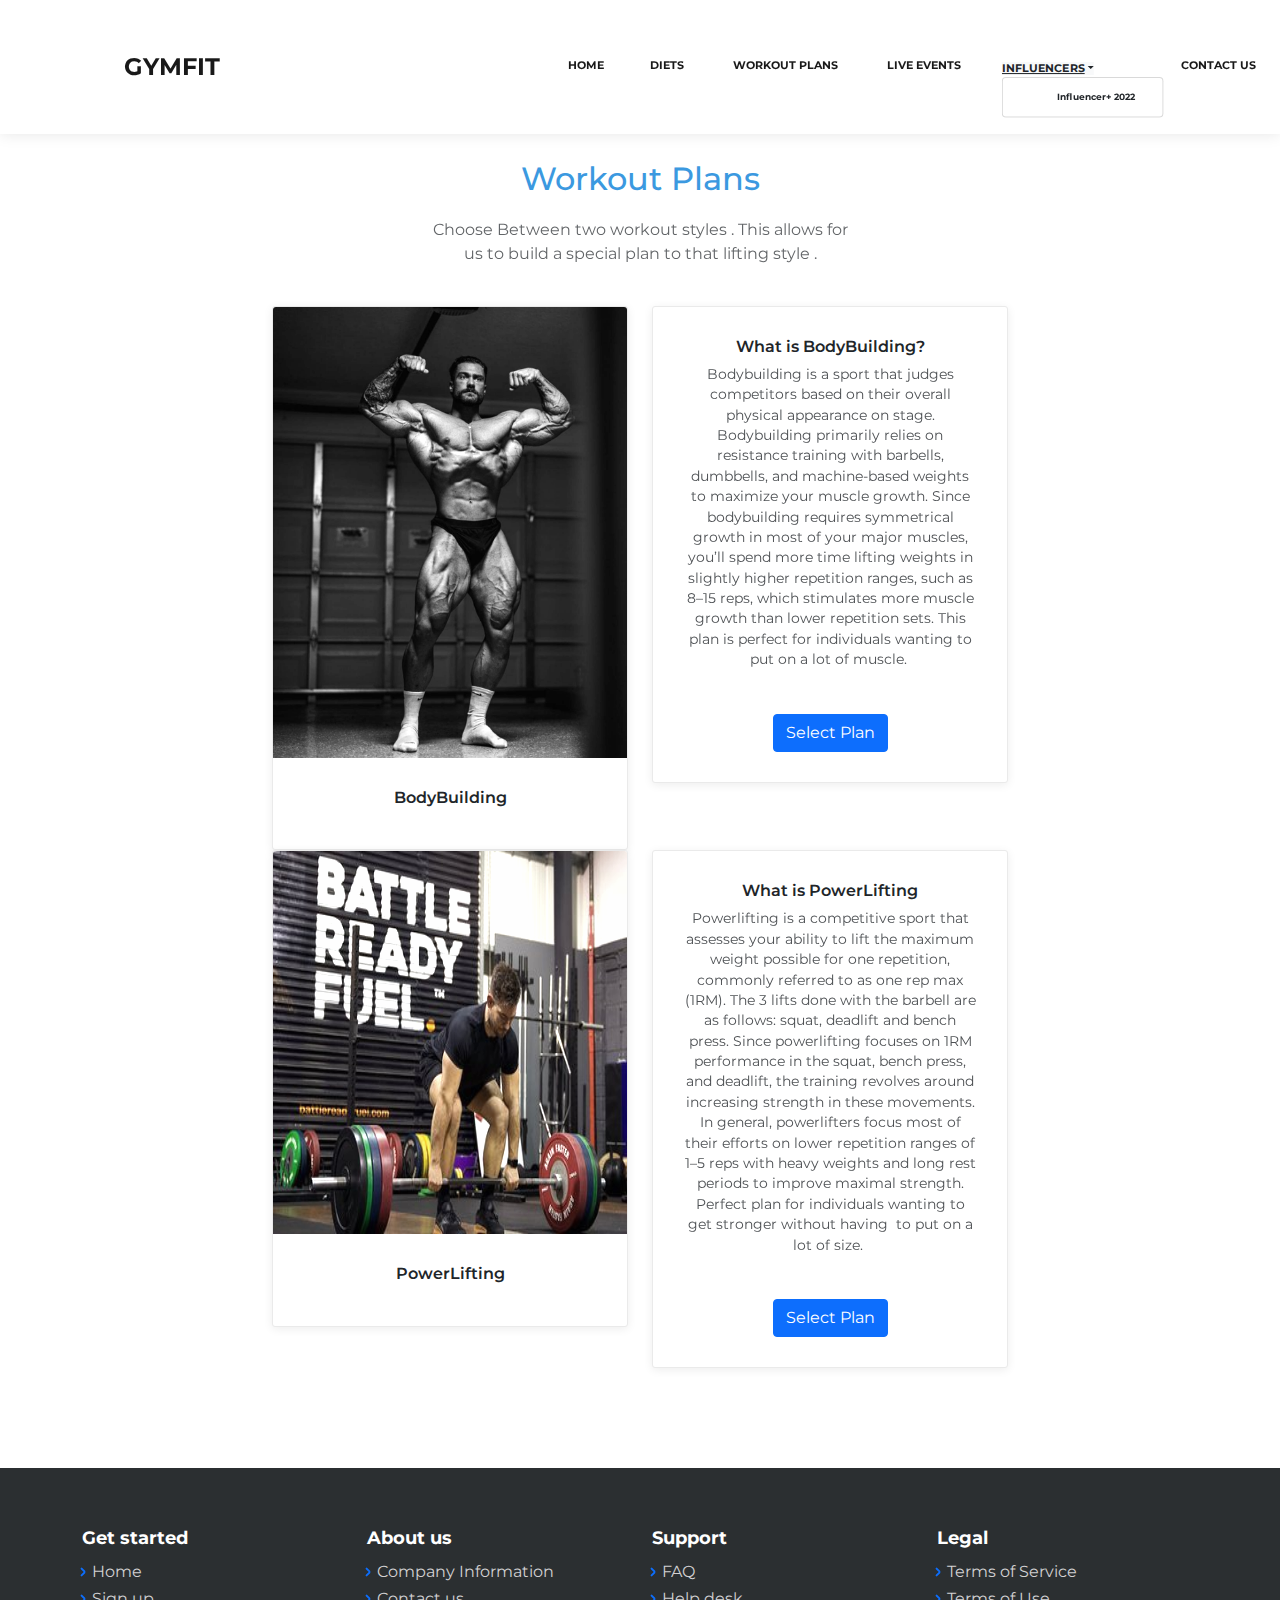
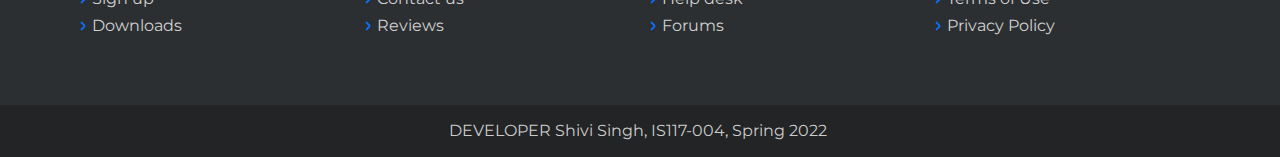
<file: Final web proj/workout-plans.html>
<!DOCTYPE html>
<html>

<head>
    <meta charset="utf-8">
    <meta name="viewport" content="width=device-width, initial-scale=1.0, shrink-to-fit=no">
    <title>About Us - Brand</title>
    <link rel="stylesheet" href="assets/bootstrap/css/bootstrap.min.css">
    <link rel="stylesheet" href="https://fonts.googleapis.com/css?family=Montserrat:400,400i,700,700i,600,600i&amp;display=swap">
    <link rel="stylesheet" href="assets/fonts/simple-line-icons.min.css">
    <link rel="stylesheet" href="assets/css/Features-Image-1.css">
    <link rel="stylesheet" href="assets/css/Features-Image.css">
    <link rel="stylesheet" href="assets/css/NMDIG-Jumbotron-Advanced-Responsive-Tint-1.css">
    <link rel="stylesheet" href="assets/css/NMDIG-Jumbotron-Advanced-Responsive-Tint.css">
    <link rel="stylesheet" href="assets/css/vanilla-zoom.min.compiled.css">
</head>

<body>
    <nav class="navbar navbar-light navbar-expand-lg fixed-top bg-white clean-navbar">
        <div class="container-fluid"><button data-bs-toggle="collapse" class="navbar-toggler" data-bs-target="#navcol-1"><span class="visually-hidden">Toggle navigation</span><span class="navbar-toggler-icon"></span></button><a class="btn btn-primary" role="button" style="transform: translate(-154px);background: var(--bs-white);color: var(--bs-dark);border-color: var(--bs-dark);" href="index.html">GYMFIT</a>
            <div class="collapse navbar-collapse" id="navcol-1" style="padding: 25px;"><a class="navbar-brand logo" style="font-weight: bold;" href="index.html">GYMFIT</a>
                <ul class="navbar-nav ms-auto">
                    <li class="nav-item"><a class="nav-link active" href="index.html" style="font-weight: bold;font-size: 10.8px;transform: translate(52px);">Home</a></li>
                    <li class="nav-item"><a class="nav-link active" href="diets.html" style="font-size: 10.8px;transform: translate(50px);font-weight: bold;">diets</a></li>
                    <li class="nav-item" style="transform: translate(85px);"><a class="nav-link active" href="workout-plans.html" style="font-weight: bold;font-size: 10.8px;transform: translate(-34px);">Workout plans</a></li>
                    <li class="nav-item" style="transform: translate(112px);"><a class="nav-link active" href="live-events.html" style="font-weight: bold;font-size: 10.8px;transform: translate(-60px);">live events</a></li>
                    <li class="nav-item" style="font-size: 12.8px;transform: translate(84px) scale(1.01);margin: 8px;">
                        <div class="nav-item dropdown show" style="transform: translate(-38px);"><a class="dropdown-toggle active" aria-expanded="true" data-bs-toggle="dropdown" style="font-family: Montserrat, sans-serif;color: var(--bs-dark);font-size: 10.8px;font-weight: bold;background: var(--bs-gray-100);transform: translate(84px);" href="live-events.html" target="_blank">INFLUENCERS</a>
                            <div class="dropdown-menu show"><a class="dropdown-item" href="influencer.html" style="font-size: 9px;transform: translate(38px);font-weight: bold;">Influencer+ 2022</a></div>
                        </div>
                    </li>
                    <li class="nav-item"><a class="nav-link active" href="contact-us.html" style="transform: translate(53px);font-weight: bold;font-size: 10.8px;">Contact Us</a></li>
                </ul>
                <ul class="navbar-nav"></ul>
            </div>
        </div>
    </nav>
    <main class="page">
        <section class="clean-block about-us">
            <div class="container">
                <div class="block-heading">
                    <h2 class="text-info">Workout Plans</h2>
                    <p>Choose Between two workout styles . This allows for us to build a special plan to that lifting style .</p>
                </div>
                <div class="row justify-content-center">
                    <div class="col-sm-6 col-lg-4">
                        <div class="card text-center clean-card"><img class="card-img-top w-100 d-block" src="assets/img/avatars/Screen%20Shot%202022-05-04%20at%208.03.45%20PM.png" style="border-color: var(--bs-indigo);filter: brightness(129%) contrast(111%) hue-rotate(0deg) invert(0%) saturate(0%);">
                            <div class="card-body info">
                                <h4 class="card-title">BodyBuilding</h4>
                                <p class="card-text"></p>
                                <div class="icons"></div>
                            </div>
                        </div>
                    </div>
                    <div class="col-sm-6 col-lg-4">
                        <div class="card text-center clean-card">
                            <div class="card-body info">
                                <h4 class="card-title">What is BodyBuilding?</h4>
                                <p class="card-text">Bodybuilding is a sport that judges competitors based on their overall physical appearance on stage. Bodybuilding primarily relies on resistance training with barbells, dumbbells, and machine-based weights to maximize your muscle growth. Since bodybuilding requires symmetrical growth in most of your major muscles, you’ll spend more time lifting weights&nbsp;in slightly higher repetition ranges, such as 8–15 reps, which stimulates more muscle growth than lower repetition sets. This plan is perfect for individuals wanting to put on a lot of muscle.&nbsp;</p>
                                <div class="icons"><a href="#"></a><a href="#"></a><a href="#"></a></div><button class="btn btn-primary" type="button">Select Plan</button>
                            </div>
                        </div>
                    </div>
                </div>
                <div class="row justify-content-center">
                    <div class="col-sm-6 col-lg-4">
                        <div class="card text-center clean-card"><img class="card-img-top w-100 d-block" src="assets/img/avatars/harvey-lawson-hero.jpg" style="height: 383.078px;filter: brightness(127%) contrast(99%) hue-rotate(0deg) saturate(80%);">
                            <div class="card-body info">
                                <h4 class="card-title">PowerLifting</h4>
                                <p class="card-text"></p>
                                <div class="icons"></div>
                            </div>
                        </div>
                    </div>
                    <div class="col-sm-6 col-lg-4">
                        <div class="card text-center clean-card">
                            <div class="card-body info">
                                <h4 class="card-title">What is PowerLifting</h4>
                                <p class="card-text">Powerlifting is a competitive sport that assesses your ability to lift the maximum weight possible for one repetition, commonly referred to as one rep max (1RM). The 3 lifts done with the barbell are as follows: squat, deadlift and bench press. Since powerlifting focuses on 1RM performance in the squat, bench press, and deadlift, the training revolves around increasing strength in these movements. In general, powerlifters focus most of their efforts on lower repetition ranges of 1–5 reps with heavy weights and long rest periods to improve maximal strength. Perfect plan for individuals wanting to get stronger without having&nbsp; to put on a lot of size.&nbsp;<br></p>
                                <div class="icons"><a href="#"></a></div><button class="btn btn-primary" type="button">Select Plan</button>
                            </div>
                        </div>
                    </div>
                </div>
            </div>
        </section>
    </main>
    <footer class="page-footer dark">
        <div class="container">
            <div class="row">
                <div class="col-sm-3">
                    <h5>Get started</h5>
                    <ul>
                        <li><a href="#">Home</a></li>
                        <li><a href="#">Sign up</a></li>
                        <li><a href="#">Downloads</a></li>
                    </ul>
                </div>
                <div class="col-sm-3">
                    <h5>About us</h5>
                    <ul>
                        <li><a href="#">Company Information</a></li>
                        <li><a href="contact-us.html">Contact us</a></li>
                        <li><a href="#">Reviews</a></li>
                    </ul>
                </div>
                <div class="col-sm-3">
                    <h5>Support</h5>
                    <ul>
                        <li><a href="#">FAQ</a></li>
                        <li><a href="#">Help desk</a></li>
                        <li><a href="#">Forums</a></li>
                    </ul>
                </div>
                <div class="col-sm-3">
                    <h5>Legal</h5>
                    <ul>
                        <li><a href="#">Terms of Service</a></li>
                        <li><a href="#">Terms of Use</a></li>
                        <li><a href="#">Privacy Policy</a></li>
                    </ul>
                </div>
            </div>
        </div>
        <div class="footer-copyright">
            <p>DEVELOPER Shivi Singh, IS117-004, Spring 2022&nbsp;</p>
        </div>
    </footer>
    <script src="assets/bootstrap/js/bootstrap.min.js"></script>
    <script src="assets/js/vanilla-zoom.js"></script>
    <script src="assets/js/theme.js"></script>
</body>

</html>
</file>
<file: Final web proj/assets/css/Features-Image-1.css>
.fit-cover {
  object-fit: cover;
}
</file>
<file: Final web proj/assets/css/Features-Image.css>
.bs-icon {
  --bs-icon-size: .75rem;
  display: flex;
  flex-shrink: 0;
  justify-content: center;
  align-items: center;
  font-size: var(--bs-icon-size);
  width: calc(var(--bs-icon-size) * 2);
  height: calc(var(--bs-icon-size) * 2);
  color: var(--bs-primary);
}

.bs-icon-xs {
  --bs-icon-size: 1rem;
  width: calc(var(--bs-icon-size) * 1.5);
  height: calc(var(--bs-icon-size) * 1.5);
}

.bs-icon-sm {
  --bs-icon-size: 1rem;
}

.bs-icon-md {
  --bs-icon-size: 1.5rem;
}

.bs-icon-lg {
  --bs-icon-size: 2rem;
}

.bs-icon-xl {
  --bs-icon-size: 2.5rem;
}

.bs-icon.bs-icon-primary {
  color: var(--bs-white);
  background: var(--bs-primary);
}

.bs-icon.bs-icon-primary-light {
  color: var(--bs-primary);
  background: rgba(var(--bs-primary-rgb), .2);
}

.bs-icon.bs-icon-semi-white {
  color: var(--bs-primary);
  background: rgba(255, 255, 255, .5);
}

.bs-icon.bs-icon-rounded {
  border-radius: .5rem;
}

.bs-icon.bs-icon-circle {
  border-radius: 50%;
}

img {
}
</file>
<file: Final web proj/assets/css/NMDIG-Jumbotron-Advanced-Responsive-Tint-1.css>
section.bg-img-responsive {
  background-image: url("http://media.istockphoto.com/photos/mature-man-walking-dog-in-frosty-landscape-picture-id473423242?s=2048x2048");
  background-repeat: no-repeat;
  position: relative;
  min-width: 100%;
  min-height: 100vh;
  background-position: center center;
  display: table;
}

.jumbotron {
  background-color: transparent;
  display: table-cell;
  vertical-align: middle;
  text-align: center;
  padding: 0px;
  margin: 0px;
}

.container.tint {
  padding: 1.5em;
  background-color: rgba(255, 255, 255, 0.5);
}
</file>
<file: Final web proj/assets/css/NMDIG-Jumbotron-Advanced-Responsive-Tint.css>
section.bg-img-responsive {
  background-image: url("http://media.istockphoto.com/photos/mature-man-walking-dog-in-frosty-landscape-picture-id473423242?s=2048x2048");
  background-repeat: no-repeat;
  position: relative;
  min-width: 100%;
  min-height: 100vh;
  background-position: center center;
  display: table;
}

.jumbotron {
  background-color: transparent;
  display: table-cell;
  vertical-align: middle;
  text-align: center;
  padding: 0px;
  margin: 0px;
}

.container.tint {
  padding: 1.5em;
  background-color: rgba(255, 255, 255, 0.5);
}
</file>
<file: Final web proj/assets/css/vanilla-zoom.min.compiled.css>
.vanilla-zoom {
  width: 100%;
  /*display: flex;*/
}

.vanilla-zoom .sidebar {
  /*flex-basis: 30%;*/
  width: 100%;
  display: flex;
  /*flex-direction: column;*/
}

.vanilla-zoom .sidebar img.small-preview {
  width: 60px;
  margin-right: 5px;
  cursor: pointer;
  opacity: 0.5;
}

.vanilla-zoom .sidebar img.small-preview.active, .vanilla-zoom .sidebar img.small-preview:hover {
  opacity: 1;
}

.vanilla-zoom .sidebar img.small-preview:last-child {
  margin-right: 0;
}

.vanilla-zoom .zoomed-image {
  width: 100%;
  height: 300px;
  flex: 1;
  background-repeat: no-repeat;
  background-position: left center;
  background-size: contain;
  margin-bottom: 5px;
}
</file>
